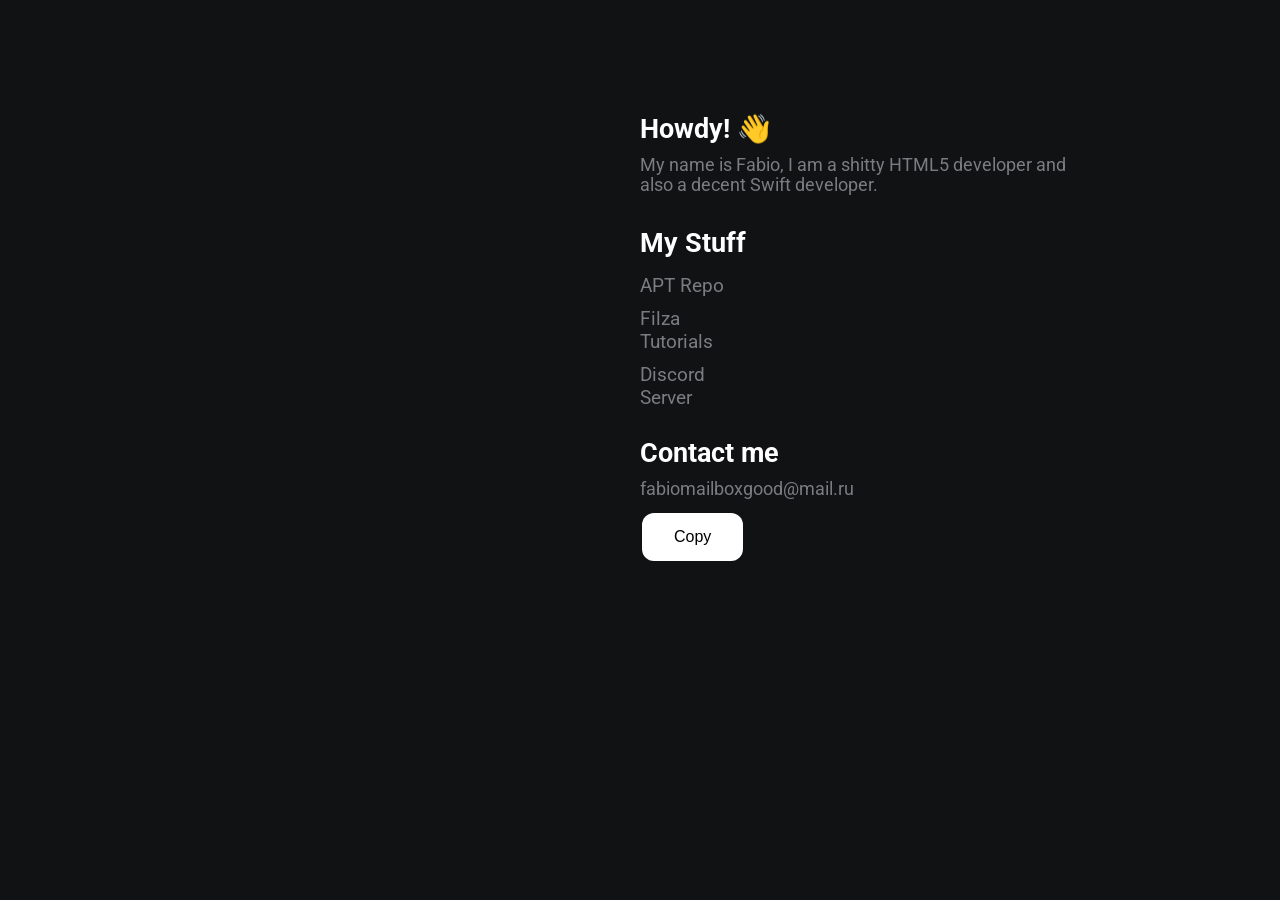
<file: index.html>
<!DOCTYPE html>
<html lang="en">
<head>
    <meta charset="UTF-8">
    <meta name="viewport" content="width=device-width, initial-scale=1.0">
    <meta http-equiv="X-UA-Compatible" content="ie=edge">
    <link rel="stylesheet" href="https://use.fontawesome.com/releases/v5.4.1/css/all.css" integrity="sha384-5sAR7xN1Nv6T6+dT2mhtzEpVJvfS3NScPQTrOxhwjIuvcA67KV2R5Jz6kr4abQsz" crossorigin="anonymous">
    <link rel="stylesheet" href="style.css">
    <title>haxi0's site</title>
    <link rel="icon" href="./assets/haxi0_iOS_noText-Rounded.png" type="image/gif">
    <meta content="haxi0" property="og:title" />
    <meta content="i do coding for fun!" property="og:description" />
    <meta content="#006ee6" data-react-helmet="true" name="theme-color" />
    <meta property="og:image" content="http://haxi0-dev.com/assets/haxi0_iOS_noText-Rounded.png" />
    <meta property="twitter:image" content="http://haxi0-dev.com/assets/haxi0_iOS_noText-Rounded.png"/>
</head>
<body>
    <div class="grid-2">
        <div class="section-1">
            <iframe src="https://lanyard.cnrad.dev/api/460326639885221900?borderRadius=30px" width="410" height="210" allowtransparency="true" frameborder="0"></iframe>
        </div>
        <div class="section-2">
            <h2>Howdy! 👋</h2>
            <p>My name is Fabio, I am a shitty HTML5 developer and also a decent Swift developer.</p>
            <h2>My Stuff</h2>
            <a href="https://repo.haxi0-dev.com">APT Repo</a>
            <a href="https://haxi0s-alt.gitbook.io/filzatutorials/">Filza Tutorials</a>
            <a href="https://discord.gg/4EFEYnFb7x">Discord Server</a>
            <h2>Contact me</h2>
            <p id="copy">fabiomailboxgood@mail.ru</p>
            <button type="button" onclick="copyEvent('copy')">Copy</button> 
            <script>
                function copyEvent(id)
                {
                    var str = document.getElementById(id);
                    window.getSelection().selectAllChildren(str);
                    document.execCommand("Copy")
                }
            </script>
    </div>
</body>
</html>
</file>
<file: style.css>
/* global */
@import url('https://fonts.googleapis.com/css?family=Roboto');

.grid-2{
    display: grid;
    grid-template-columns: repeat(2,1fr);
}

body{
    margin: 0;
    padding: 0;
    font-family: 'Roboto', sans-serif;
    background-color: #101214;
    color: #7A7C80;

}

h2,.white{
    color: #fff;
}

a{
    color: #7A7C80;
    text-decoration: none;
}
/* section 1 */
.section-1{
    padding-top: 40vh;
    text-align: center;
}

.section-1 p{
    font-size: 1.1rem;
    padding-bottom: 10px;
    margin:0;
}

.section-1 h2{
    font-size: 1.7rem;
    margin-bottom: 10px;
}

.section-1 a{
    font-size: 1.5rem;
    padding: 10px;
}
/* section 2 */
.section-2{
    padding-top: 10vh;
    width: 70%;
}

.section-2 h2{
    font-size: 1.7rem;
    margin-bottom: 10px;
}

.section-2 p{
    font-size: 1.1rem;
    padding-bottom: 10px;
    margin:0;
}

.section-2 a{
    display: block;
    padding: 5px;
    font-size: 1.2rem;
    padding-left: 0;
    width: 100px;
}
/* animations / utilities */
.section-2 a:hover{
    font-size: 1.3rem;
    color: #fff;
    cursor: pointer;
    transition: 0.2s;
}

.section-1 a:hover{
    color: #fff;
    cursor: pointer;
    transition: 0.3s;
}

.white:hover{
    position: relative;
    padding-left: 10px;
}

/* media queres */
@media(max-width:780px){
    .grid-2{
        grid-template-columns: 1fr;
    }
    .section-1{
        padding:0;
        padding-top: 5rem;
    }
    .section-2{
        padding: 0;
        padding-left: 1.5rem;
        padding-top: 2rem;
    }
}

 button {
    background-color: #4CAF50;
    border: none;
    color: white;
    padding: 15px 32px;
    text-align: center;
    text-decoration: none;
    display: inline-block;
    font-size: 16px;
    margin: 4px 2px;
    cursor: pointer;
    -webkit-transition-duration: 0.4s;
    transition-duration: 0.4s;
  }

  button {
    background-color: white;
    border-radius: 12px;
    border: none;
    color: black;
    padding: 15px 32px;
    text-align: center;
    text-decoration: none;
    display: inline-block;
    font-size: 16px;
    margin: 4px 2px;
    cursor: pointer;
  }
</file>
